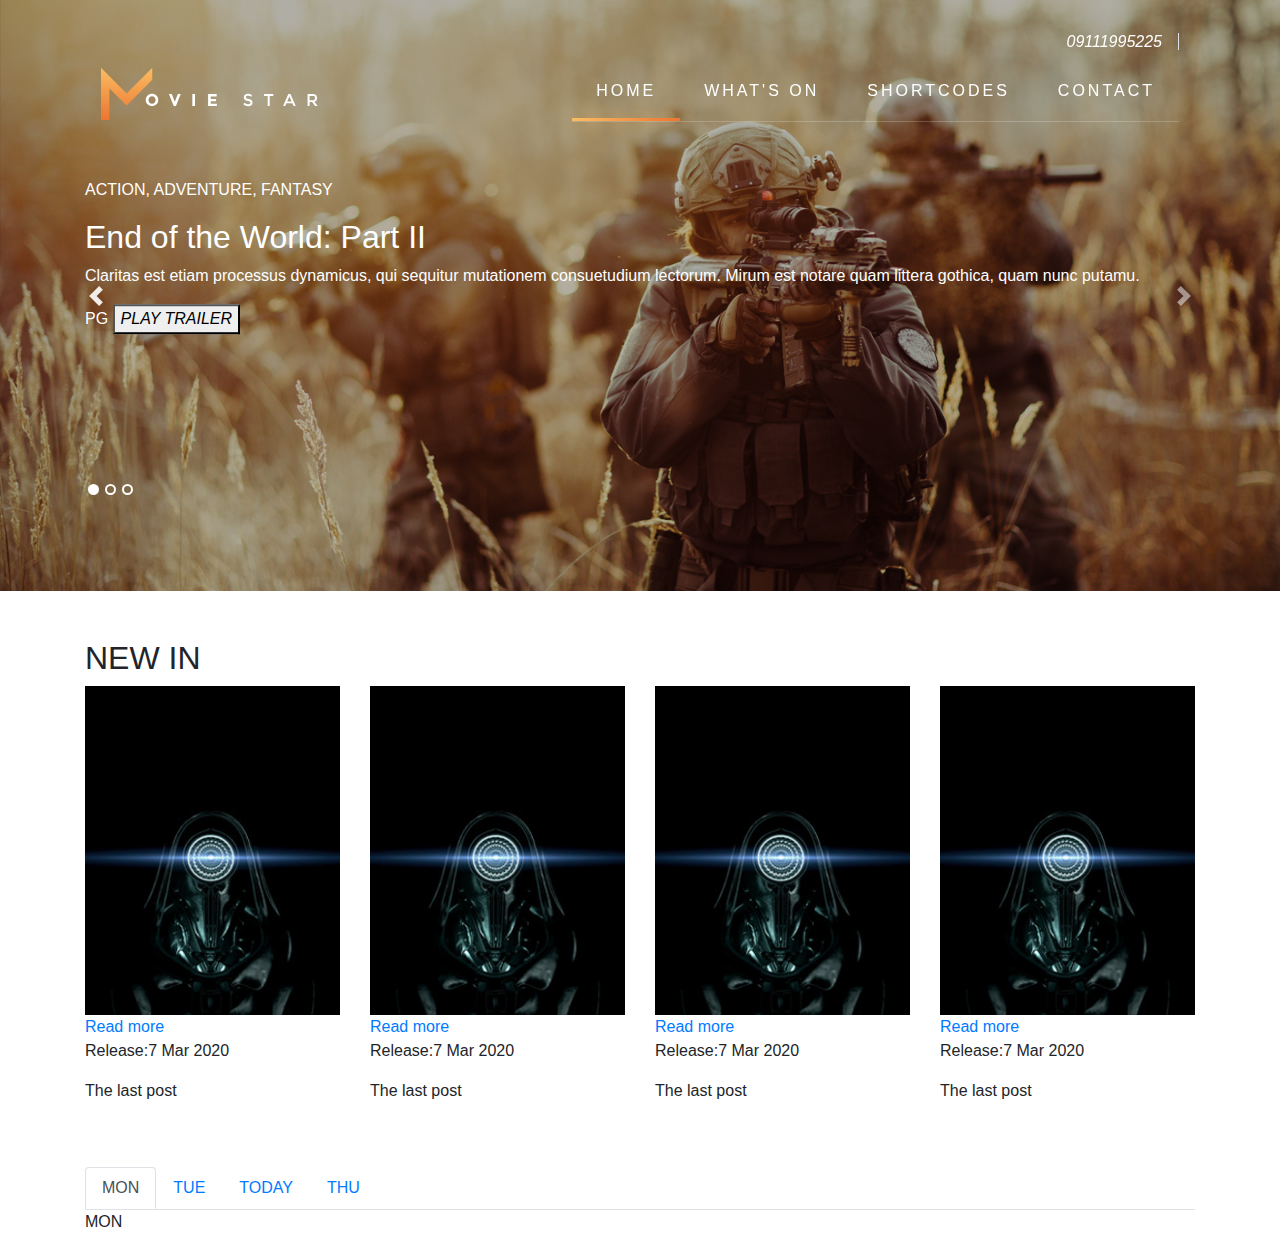
<file: index.html>
<!DOCTYPE html>
<html lang="en">

<head>
    <meta charset="UTF-8">
    <meta name="viewport" content="width=device-width, initial-scale=1.0">
    <title>Movie</title>

    <!-- GOOGLE FONT -->
    <link href="https://fonts.googleapis.com/css2?family=Montserrat:wght@300;400;700&display=swap" rel="stylesheet">

    <!-- FONT AWESOME -->
    <link rel="stylesheet" href="https://cdnjs.cloudflare.com/ajax/libs/font-awesome/5.14.0/css/all.min.css"
        integrity="sha512-1PKOgIY59xJ8Co8+NE6FZ+LOAZKjy+KY8iq0G4B3CyeY6wYHN3yt9PW0XpSriVlkMXe40PTKnXrLnZ9+fkDaog=="
        crossorigin="anonymous" />

    <!-- bs4 -->
    <link rel="stylesheet" href="https://stackpath.bootstrapcdn.com/bootstrap/4.5.2/css/bootstrap.min.css"
        integrity="sha384-JcKb8q3iqJ61gNV9KGb8thSsNjpSL0n8PARn9HuZOnIxN0hoP+VmmDGMN5t9UJ0Z" crossorigin="anonymous">

    <!-- css -->
    <link rel="stylesheet" href="./public/css/css.css">
</head>

<body>
    <header class="container">
        <p class="text-white text-right mb-0">
            <i class="fas fa-phone-alt">
                <span class="mx-3 border-right pr-3">09111995225</span>
            </i>
            <i class="fas fa-search"></i>
        </p>
        <nav class="navbar navbar-expand-lg navbar-dark ">
            <a class="navbar-brand" href="#">
                <img src="./public/img/logo.svg" alt="">
            </a>
            <button class="navbar-toggler" type="button" data-toggle="collapse" data-target="#movieNavbar"
                aria-controls="navbarSupportedContent" aria-expanded="false" aria-label="Toggle navigation">
                <span class="navbar-toggler-icon"></span>
            </button>

            <div class="collapse navbar-collapse" id="movieNavbar">
                <ul class="navbar-nav ml-auto">
                    <li class="nav-item active">
                        <a class="nav-link" href="#">Home</a>
                    </li>
                    <li class="nav-item">
                        <a class="nav-link" href="#">what's on</a>
                    </li>
                    <li class="nav-item">
                        <a class="nav-link" href="#">shortcodes</a>
                    </li>
                    <li class="nav-item">
                        <a class="nav-link" href="#">contact</a>
                    </li>
                </ul>
            </div>
        </nav>
    </header>
    <section class="movieCarousel">
        <div id="carouselMoview" class="carousel slide carousel-fade" data-ride="carousel">
            <ol class="container carousel-indicators">
                <li data-target="#carouselMoview" data-slide-to="0" class="active"></li>
                <li data-target="#carouselMoview" data-slide-to="1"></li>
                <li data-target="#carouselMoview" data-slide-to="2"></li>
            </ol>
            <div class="carousel-inner">
                <div class="carousel-item active">
                    <img src="./public/img/hero-1.jpg" class="d-block w-100" alt="">
                    <div class="container carousel-caption d-none d-md-block">
                        <p>ACTION, ADVENTURE, FANTASY</p>
                        <h2>End of the World: Part II</h2>
                        <p>Claritas est etiam processus dynamicus, qui sequitur mutationem consuetudium lectorum. Mirum
                            est notare quam littera gothica, quam nunc putamu.</p>
                        <div class="x">
                            <span>PG</span>
                            <button>
                                <i class="fa fa-play">
                                    PLAY TRAILER
                                </i>
                            </button>
                        </div>
                    </div>
                </div>
                <div class="carousel-item">
                    <img src="./public/img/hero-2.jpg" class="d-block w-100" alt="">
                    <div class="container carousel-caption d-none d-md-block">
                        <p>ACTION, ADVENTURE, FANTASY</p>
                        <h2>End of the World: Part II</h2>
                        <p>Claritas est etiam processus dynamicus, qui sequitur mutationem consuetudium lectorum. Mirum
                            est notare quam littera gothica, quam nunc putamu.</p>
                        <div class="x">
                            <span>PG</span>
                            <button>
                                <i class="fa fa-play">
                                    PLAY TRAILER
                                </i>
                            </button>
                        </div>
                    </div>
                </div>
                <div class="carousel-item">
                    <img src="./public/img/hero-3.jpg" class="d-block w-100" alt="">
                    <div class="container carousel-caption d-none d-md-block">
                        <p>ACTION, ADVENTURE, FANTASY</p>
                        <h2>End of the World: Part II</h2>
                        <p>Claritas est etiam processus dynamicus, qui sequitur mutationem consuetudium lectorum. Mirum
                            est notare quam littera gothica, quam nunc putamu.</p>
                        <div class="x">
                            <span>PG</span>
                            <button>
                                <i class="fa fa-play">
                                    PLAY TRAILER
                                </i>
                            </button>
                        </div>
                    </div>
                </div>
            </div>
            <a class="carousel-control-prev" href="#carouselMoview" role="button" data-slide="prev">
                <span class="carousel-control-prev-icon" aria-hidden="true"></span>
                <span class="sr-only">Previous</span>
            </a>
            <a class="carousel-control-next" href="#carouselMoview" role="button" data-slide="next">
                <span class="carousel-control-next-icon" aria-hidden="true"></span>
                <span class="sr-only">Next</span>
            </a>
        </div>
    </section>
    <section class="newIn py-5">
        <div class="container">
            <h2>NEW IN</h2>
            <div class="newIn_content">
                <div class="row">
                    <div class="col-6 col-md-3">
                        <div class="newIn-img">
                            <img class="img-fluid" src="./public/img/movie-12.jpg" alt="">
                            <div class="newIn-overplay">

                            </div>
                            <div class="newIn-play">
                                <i class="fa fa-play"></i>
                                <a href="">Read more</a>
                                <p>Release:7 Mar 2020</p>
                            </div>
                        </div>
                        <div class="newIn-text">
                            <p>The last post</p>
                            <div class="newIn-star">
                                <i class="fa fa-star"></i>
                                <i class="fa fa-star"></i>
                                <i class="fa fa-star"></i>
                                <i class="fa fa-star"></i>
                                <i class="fa fa-star"></i>
                            </div>
                        </div>
                    </div>
                    <div class="col-6 col-md-3">
                        <div class="newIn-img">
                            <img class="img-fluid" src="./public/img/movie-12.jpg" alt="">
                            <div class="newIn-overplay">

                            </div>
                            <div class="newIn-play">
                                <i class="fa fa-play"></i>
                                <a href="">Read more</a>
                                <p>Release:7 Mar 2020</p>
                            </div>
                        </div>
                        <div class="newIn-text">
                            <p>The last post</p>
                            <div class="newIn-star">
                                <i class="fa fa-star"></i>
                                <i class="fa fa-star"></i>
                                <i class="fa fa-star"></i>
                                <i class="fa fa-star"></i>
                                <i class="fa fa-star"></i>
                            </div>
                        </div>
                    </div>
                    <div class="col-6 col-md-3">
                        <div class="newIn-img">
                            <img class="img-fluid" src="./public/img/movie-12.jpg" alt="">
                            <div class="newIn-overplay">

                            </div>
                            <div class="newIn-play">
                                <i class="fa fa-play"></i>
                                <a href="">Read more</a>
                                <p>Release:7 Mar 2020</p>
                            </div>
                        </div>
                        <div class="newIn-text">
                            <p>The last post</p>
                            <div class="newIn-star">
                                <i class="fa fa-star"></i>
                                <i class="fa fa-star"></i>
                                <i class="fa fa-star"></i>
                                <i class="fa fa-star"></i>
                                <i class="fa fa-star"></i>
                            </div>
                        </div>
                    </div>
                    <div class="col-6 col-md-3">
                        <div class="newIn-img">
                            <img class="img-fluid" src="./public/img/movie-12.jpg" alt="">
                            <div class="newIn-overplay">

                            </div>
                            <div class="newIn-play">
                                <i class="fa fa-play"></i>
                                <a href="">Read more</a>
                                <p>Release:7 Mar 2020</p>
                            </div>
                        </div>
                        <div class="newIn-text">
                            <p>The last post</p>
                            <div class="newIn-star">
                                <i class="fa fa-star"></i>
                                <i class="fa fa-star"></i>
                                <i class="fa fa-star"></i>
                                <i class="fa fa-star"></i>
                                <i class="fa fa-star"></i>
                            </div>
                        </div>
                    </div>
                </div>
            </div>
        </div>
    </section>
    <section class="showTimes container">
        <nav>
            <div class="nav nav-tabs" id="nav-tab" role="tablist">
                <a class="nav-link active" id="nav-home-tab" data-toggle="tab" href="#mon" role="tab"
                    aria-controls="nav-home" aria-selected="true">MON</a>
                <a class="nav-link" id="nav-profile-tab" data-toggle="tab" href="#tue" role="tab"
                    aria-controls="nav-profile" aria-selected="false">TUE</a>
                    <a class="nav-link" id="nav-profile-tab" data-toggle="tab" href="#today" role="tab"
                    aria-controls="nav-profile" aria-selected="false">TODAY</a>
                <a class="nav-link" id="nav-contact-tab" data-toggle="tab" href="#thu" role="tab"
                    aria-controls="nav-contact" aria-selected="false">THU</a>
            </div>
        </nav>
        <div class="tab-content" id="nav-tabContent">
            <div class="tab-pane fade show active" id="mon" role="tabpanel" aria-labelledby="nav-home-tab">MON</div>
            <div class="tab-pane fade" id="tue" role="tabpanel" aria-labelledby="nav-profile-tab">TUE</div>
            <div class="tab-pane fade" id="today" role="tabpanel" aria-labelledby="nav-profile-tab">TODAY</div>
            <div class="tab-pane fade" id="thu" role="tabpanel" aria-labelledby="nav-contact-tab">THU</div>
        </div>
    </section>
    <section class="comingSoon"></section>
    <section class="movieList"></section>
    <section class="contact"></section>
    <footer></footer>
    <!-- JQuery -->
    <script src="https://code.jquery.com/jquery-3.5.1.min.js"
        integrity="sha256-9/aliU8dGd2tb6OSsuzixeV4y/faTqgFtohetphbbj0=" crossorigin="anonymous">
        </script>
    <!-- JS, Popper.js -->
    <script src="https://cdn.jsdelivr.net/npm/popper.js@1.16.1/dist/umd/popper.min.js"
        integrity="sha384-9/reFTGAW83EW2RDu2S0VKaIzap3H66lZH81PoYlFhbGU+6BZp6G7niu735Sk7lN" crossorigin="anonymous">
        </script>
    <script src="https://stackpath.bootstrapcdn.com/bootstrap/4.5.2/js/bootstrap.min.js"
        integrity="sha384-B4gt1jrGC7Jh4AgTPSdUtOBvfO8shuf57BaghqFfPlYxofvL8/KUEfYiJOMMV+rV" crossorigin="anonymous">
        </script>
</body>

</html>
</file>
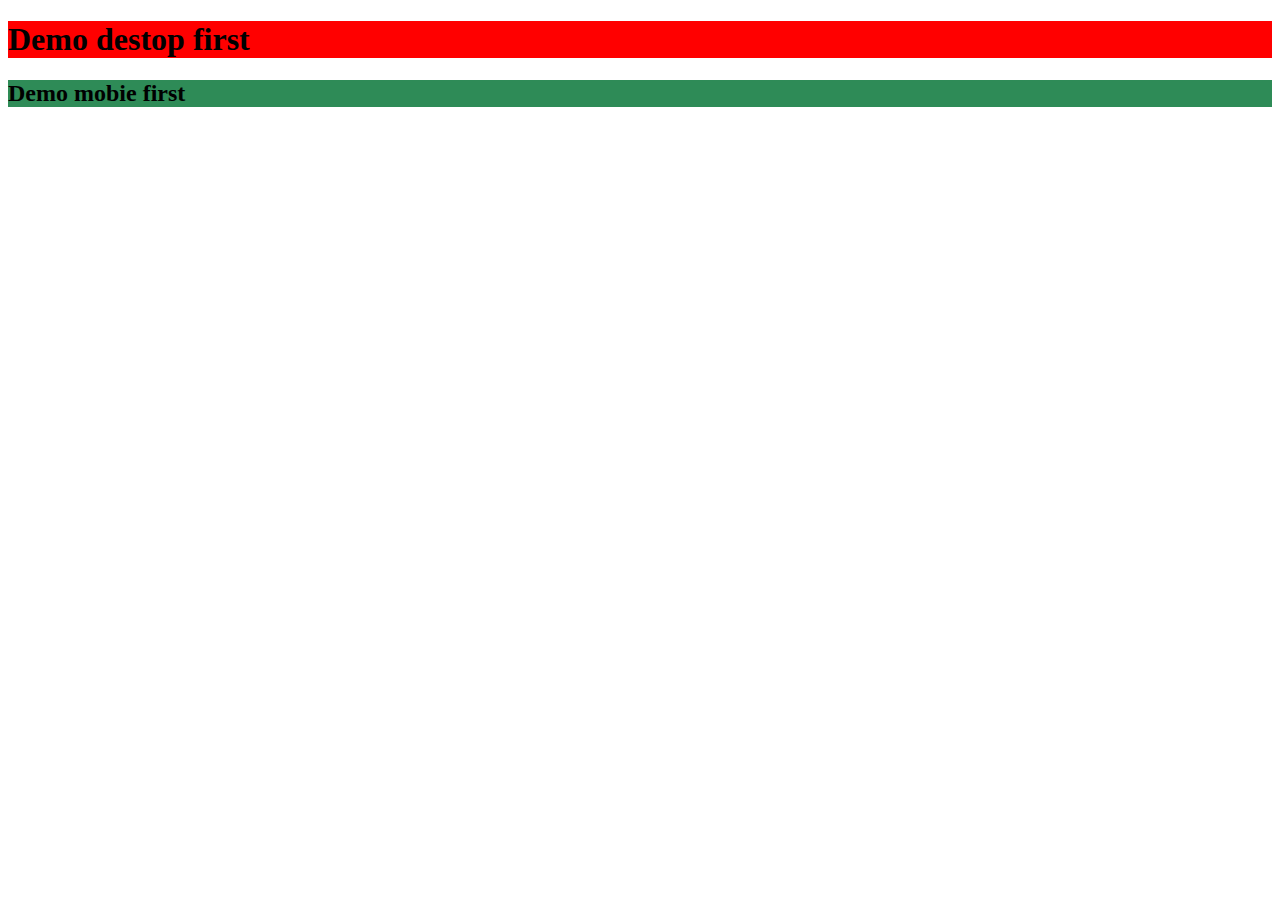
<file: demo.html>
<!DOCTYPE html>
<html lang="en">
<head>
    <meta charset="UTF-8">
    <meta name="viewport" content="width=device-width, initial-scale=1.0">
    <title>Document</title>

    <link rel="stylesheet" href="./public/css/demo.css">
</head>
<body>
    <h1>Demo destop first</h1>
    <h2>Demo mobie first</h2>
</body>
</html>
</file>
<file: public/css/css.css>
* {
  font-family: "Roboto", sans-serif;
}
/* header */
#movieNavbar .navbar-nav {
  border-bottom: 1px solid rgba(255, 255, 255, 0.2);
}
#movieNavbar .navbar-nav .nav-item::after {
  content: "";
  width: 0;
  height: 3px;
  display: block;
  background-image: linear-gradient(to right, #fbbd61, #ec7532);
  box-shadow: 0 0 20px 0 #fbbd61;
  transition: all 0.5s;
}
#movieNavbar .navbar-nav .nav-item .nav-link {
  text-transform: uppercase;
  font-size: 16px;
  font-weight: 400;
  line-height: .8em;
  display: inline-block;
  padding: 20px 24px;
  letter-spacing: 3px;
  color: white;
}
#movieNavbar .navbar-nav .nav-item:hover::after {
  width: 100%;
}
#movieNavbar .navbar-nav .nav-item.active::after {
  width: 100%;
}
header {
  position: absolute;
  z-index: 100;
  left: 50%;
  transform: translateX(-50%);
  top: 30px;
}
#carouselMoview .carousel-caption {
  text-align: left;
  top: 50%;
  left: 50%;
  transform: translate(-50%, -50%);
}
#carouselMoview .carousel-indicators li {
  width: 7px;
  height: 7px;
  border: 2px solid white;
  border-radius: 50%;
  background: transparent;
  opacity: 1;
  /* background-clip: border-box; */
}
#carouselMoview .carousel-indicators li.active {
  background: white;
}
#carouselMoview .carousel-indicators {
  justify-content: flex-start;
  left: 50%;
  bottom: 80px;
  transform: translateX(-50%);
  margin-left: 0;
  margin-right: 0;
  padding-left: 15px;
  padding-right: 15px;
}
.newIn-img {
  position: relative;
  overflow: hidden;
}
.newIn-overplay {
  position: absolute;
  top: 0;
  left: 0;
  width: 200%;
  height: 100%;
  background: linear-gradient(to bottom, #fbbd61, #ec7532);
  opacity: 8.8;
  transform: skewX(30deg) translateX(-130%);
  transition: all 0.5s;
}
.newIn-img:hover .newIn-overplay {
  transform: skewX(30deg) translateX(-23%);
}
</file>
<file: public/css/demo.css>
/* Demo destop first */
/* xay dung o man hinh lon truoc roi sua cho phu hop o man hinh nho sau
 */
/* media query */
/* type: screen, print, speech, all */
h1 {
  background-color: red;
}
@media screen and (max-width: 1200px) {
  /* nho hon 1200px */
  h1 {
    background-color: yellow;
  }
}
@media screen and (max-width: 992px) {
  /* nho hon 1200px */
  h1 {
    background-color: green;
  }
}

/* Demo mobie first */
/* nguoc lai */
h2 {
  background-color: greenyellow;
}
@media screen and (min-width: 768px) {
  h2 {
    background-color: royalblue;
  }
}
@media screen and (min-width: 1200px) {
  h2 {
    background-color: seagreen;
  }
}
@media screen and (min-width: 900px) and (max-width: 1000px) {
  h2 {
    background-color: darkblue;
  }
}
</file>
